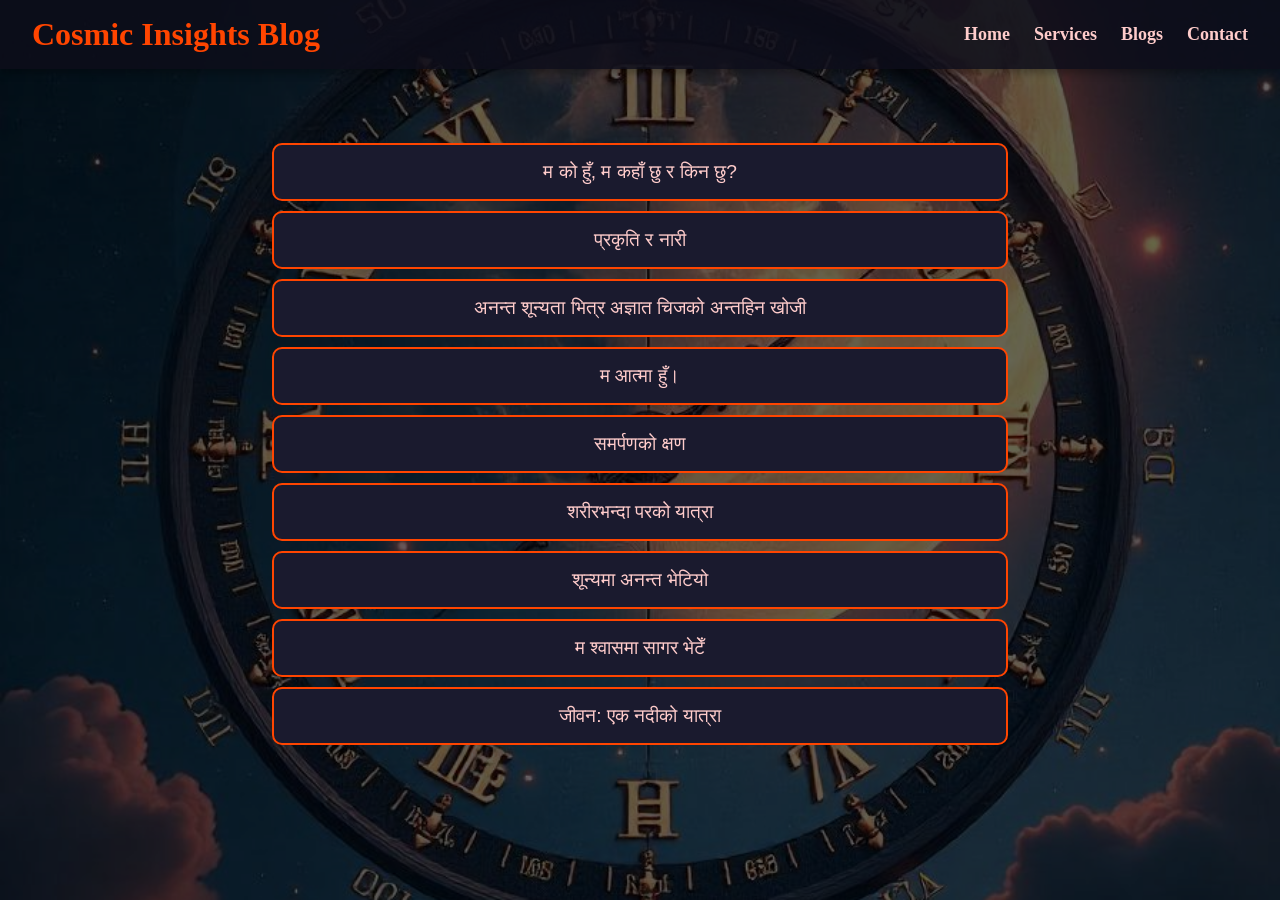
<file: blog.html>
<!DOCTYPE html>
<html lang="en">
<head>
  <meta charset="UTF-8" />
  <meta name="viewport" content="width=device-width, initial-scale=1.0"/>
  <title>Astrology Blog</title>
  <style>
    body {
      font-family: 'Georgia', serif;
      margin: 0;
      padding: 0;
      background: url('blog-background.jpeg') no-repeat center center fixed;
      background-size: cover;
      color: #f5f5f5;
    }

    body::before {
      content: '';
      position: fixed;
      top: 0;
      left: 0;
      width: 100vw;
      height: 100vh;
      background: rgba(0, 0, 0, 0.6);
      z-index: -1;
    }

    header {
      background-color: rgba(13, 13, 26, 0.85);
      display: flex;
      justify-content: space-between;
      align-items: center;
      padding: 1rem 2rem;
      position: sticky;
      top: 0;
      z-index: 10;
      box-shadow: 0 4px 8px rgba(0,0,0,0.3);
    }

    .logo h1 {
      color: #ff4500;
      font-size: 2rem;
      margin: 0;
    }

    nav {
      display: flex;
      gap: 1.5rem;
    }

    nav a {
      color: #ffcccb;
      text-decoration: none;
      font-weight: bold;
      font-size: 18px;
      transition: color 0.3s;
    }

    nav a:hover {
      color: #ffffff;
    }

    /* Hamburger menu button */
    .menu-toggle {
      display: none;
      flex-direction: column;
      cursor: pointer;
      width: 30px;
      height: 25px;
      justify-content: space-between;
    }

    .menu-toggle div {
      height: 4px;
      background: #ff4500;
      border-radius: 2px;
    }

    /* Responsive styles */
    @media (max-width: 768px) {
      nav {
        position: fixed;
        top: 60px; /* below header */
        right: 0;
        background-color: rgba(13, 13, 26, 0.95);
        flex-direction: column;
        width: 200px;
        padding: 1rem;
        transform: translateX(100%);
        transition: transform 0.3s ease-in-out;
        box-shadow: -2px 0 8px rgba(0,0,0,0.7);
        height: calc(100vh - 60px);
        overflow-y: auto;
      }

      nav.open {
        transform: translateX(0);
      }

      nav a {
        font-size: 20px;
        padding: 0.75rem 0;
        border-bottom: 1px solid #ff4500;
      }

      .menu-toggle {
        display: flex;
      }
    }

    main {
      padding: 2rem;
      max-width: 800px;
      margin: auto;
    }

    article {
      background-color: rgba(42, 42, 64, 0.9);
      padding: 1.5rem;
      border-radius: 10px;
      margin-bottom: 2rem;
      box-shadow: 0 4px 6px rgba(0,0,0,0.2);
    }

    article h2 {
      color: #ff4500;
      margin-top: 0;
      text-align: center;
    }

    article h3 {
      text-align: center;
      color: #ccc;
    }

    p {
      font-size: larger;
    }

    button.likeBtn {
      padding: 12px 30px;
      font-size: 18px;
      background: linear-gradient(145deg, #ff6347, #ff4500);
      color: white;
      border: none;
      border-radius: 30px;
      cursor: pointer;
      box-shadow: 0 8px 15px rgba(0, 0, 0, 0.3);
      transition: all 0.3s ease;
    }

    button.likeBtn:hover {
      transform: scale(1.05);
      box-shadow: 0 12px 20px rgba(0, 0, 0, 0.4);
    }
  </style>
</head>
<body>

<header>
  <div class="logo">
    <h1>Cosmic Insights Blog</h1>
  </div>

  <div class="menu-toggle" id="menu-toggle" aria-label="Toggle menu" role="button" tabindex="0">
    <div></div>
    <div></div>
    <div></div>
  </div>

  <nav id="nav">
    <a href="index.html">Home</a>
    <a href="services.html">Services</a>
    <a href="blog.html">Blogs</a>
    <a href="contact.html">Contact</a>
  </nav>
</header>
<style>
.blog-btn {
  display: block;
  width: 100%;
  margin: 10px 0;
  padding: 1rem;
  background-color: #1a1a2e;
  color: #ffcccb;
  font-size: 1.2rem;
  border: 2px solid #ff4500;
  border-radius: 10px;
  cursor: pointer;
  transition: background 0.3s ease;
}
.blog-btn:hover {
  background-color: #ff4500;
  color: white;
}

.modal {
  display: none;
  position: fixed;
  z-index: 50;
  left: 0; top: 0;
  width: 100%; height: 100%;
  background-color: rgba(0,0,0,0.8);
  overflow-y: auto;
}

.modal-content {
  background-color: rgba(42, 42, 64, 0.95);
  margin: 5% auto;
  padding: 20px;
  width: 90%;
  max-width: 800px;
  border-radius: 10px;
  color: #f5f5f5;
}
.close-btn {
  float: right;
  font-size: 28px;
  cursor: pointer;
  color: #ffcccb;
}
</style>

<main>
  <div id="blog-list" style="padding: 2rem; max-width: 800px; margin: auto;"></div>
</main>
<div id="blogModal" class="modal">
  <div class="modal-content">
    <span class="close-btn" onclick="closeModal()">&times;</span>
    <div id="modalContent"></div>
  </div>
</div>








<script>
  const likeCounts = {
    1: 1027,
    2: 1103,
    3: 1007,
    4: 1066,
    5:1009,
    6:1009,
    7:1154,
    8: 412
  };

  document.querySelectorAll('.likeBtn').forEach(button => {
    button.addEventListener('click', function () {
      const id = this.getAttribute('data-id');
      likeCounts[id]++;
      document.querySelector('.likeCount[data-id="' + id + '"]').textContent = likeCounts[id];
    });
  });

  // Menu toggle script
  const menuToggle = document.getElementById('menu-toggle');
  const nav = document.getElementById('nav');

  menuToggle.addEventListener('click', () => {
    nav.classList.toggle('open');
  });

  // Accessibility: toggle menu on Enter or Space key press
  menuToggle.addEventListener('keydown', (e) => {
    if (e.key === 'Enter' || e.key === ' ') {
      e.preventDefault();
      nav.classList.toggle('open');
    }
  });
</script>

</body>
</html>

<script>
const blogData = [

{ title: `म को हुँ, म कहाँ छु र किन छु?`, content: `<article>
<h3>Date: 2026-10-11</h3>
<h2>म को हुँ, म कहाँ छु र किन छु?</h2>
<p>
कहिलेकाहीँ जीवनको भीडबाट अलिकति पर हटेर, आफ्नै मनको गहिराइमा चुपचाप बस्दा एउटा प्रश्न उठ्छ<br/>
“म को हुँ?”<br/><br/>

यो प्रश्न जति सरल सुनिन्छ, उत्तर त्यति नै गहिरो रहेछ।<br/>
नाम, थर, परिचय, पद, प्रतिष्ठा, सम्बन्ध र संसारले दिएको चिनारीभन्दा पर गएपछि बाँकी रहने त्यो “म” आखिर को हो?<br/><br/>

म मेरो नाम हुँ कि नामभन्दा परको कुनै अस्तित्व?<br/>
म यो शरीर हुँ कि शरीरभित्र निरन्तर यात्रा गरिरहेको चेतना?<br/>
म मेरा विचार हुँ कि विचारहरूलाई नियालेर बस्ने साक्षी?<br/>
म मेरा सुख–दुःख हुँ कि ती सबै अनुभव गरेर पनि मौन रहने कुनै अदृश्य शक्ति?<br/><br/>

सायद जीवनको सबैभन्दा ठूलो रहस्य यही हो<br/>
हामी संसारलाई चिन्न जीवनभर दौडिरहन्छौँ, तर आफूलाई चिन्न भने कहिल्यै पर्याप्त समय दिँदैनौँ।<br/>
हामीले अरूलाई बुझ्न खोज्यौँ, अरूको मन पढ्न खोज्यौँ, अरूको अपेक्षा पूरा गर्न खोज्यौँ।<br/>
तर कहिलेकाहीँ आफैँलाई सोध्न बिर्सियौँ<br/>
“मेरो आफ्नै मनले वास्तवमा के चाहन्छ?”<br/><br/>

म को हुँ?<br/><br/>

म त्यो व्यक्ति होइन, जसलाई संसारले आफ्नो सुविधाअनुसार परिभाषित गरिदियो।<br/>
म कसैले दिएको प्रशंसा पनि होइन, कसैले गरेको आलोचना पनि होइन।<br/>
म कसैले बनाएको धारणा होइन, कसैले लगाएको नाम होइन।<br/>
म त ती सबै परिचयभन्दा गहिराइमा रहेको एउटा यात्रा हुँ<br/>
जन्मदेखि मृत्युसम्म फैलिएको एउटा अनवरत खोज।<br/><br/>

कहिले म आफूलाई शरीर ठान्छु,<br/>
कहिले मन,<br/>
कहिले भावना,<br/>
कहिले सम्बन्ध,<br/>
कहिले कर्म,<br/>
र कहिले कुनै अदृश्य शक्तिको एउटा सानो अंश।<br/><br/>

तर जब सबै आवाजहरू शान्त हुन्छन्, जब संसारसँगको संवाद बन्द हुन्छ, जब रातको एकान्तमा आफ्नै सासको आवाज मात्र सुनिन्छ<br/>
त्यतिबेला भित्रबाट एउटा सूक्ष्म अनुभूति आउँछ<br/>
“तिमी यी सबै होइनौ, तिमी यी सबैलाई देख्ने साक्षी हौ।”<br/>
सायद आत्म–ज्ञानको सुरुवात त्यहीँबाट हुन्छ।<br/><br/>

म कहाँ छु?<br/><br/>

अर्को प्रश्न उठ्छ<br/>
“म कहाँ छु?”<br/>
के म यही ठाउँमा छु, जहाँ मेरो शरीर अहिले उभिएको छ?<br/>
वा म विगतका सम्झनाहरूमा छु?<br/>
आउँदा दिनका सपनाहरूमा छु?<br/>
कसैको सम्झनामा छु?<br/>
कसैको प्रतीक्षामा छु?<br/>
कि आफ्नै मनको कुनै अँध्यारो कुनामा हराइरहेको छु?<br/><br/>

कति विचित्र छ जीवन।<br/>
शरीर एउटा ठाउँमा हुन्छ,<br/>
मन अर्को ठाउँमा।<br/>
आँखा वर्तमान हेर्छन्,<br/>
तर मन कहिले वर्षौँ पुरानो विगतमा पुगिसकेको हुन्छ।<br/>
कहिले आउनै बाँकी भविष्यको कल्पनामा हराइसकेको हुन्छ।<br/><br/>

त्यसैले त मानिस कहिलेकाहीँ संसारको बीचमा भएर पनि आफूभित्र एक्लो हुन्छ।<br/>
भीडमा हुन्छ, तर एकान्त महसुस गर्छ।<br/>
सबैसँग कुरा गर्छ, तर आफ्नै मनसँग कुरा गर्न सक्दैन।<br/>
सबैलाई आफ्नो मुस्कान देखाउँछ, तर आफ्नै आँखामा लुकेको पीडा देख्न डराउँछ।<br/><br/>

सायद “म कहाँ छु?” भन्ने प्रश्नको उत्तर स्थानमा होइन, चेतनाको अवस्थामै लुकेको छ।<br/><br/>

यदि मन शान्त छ भने<br/>
सानो कोठा पनि संसारभन्दा विशाल हुन्छ।<br/>
यदि मन अशान्त छ भने<br/>
सम्पूर्ण संसार पाए पनि आफूभित्र ठाउँ हुँदैन।<br/><br/>

त्यसैले म कहाँ छु भन्नेभन्दा ठूलो कुरा शायद यो हो<br/>
म आफ्नो चेतनामा कहाँ छु?<br/>
म भयमा छु कि विश्वासमा?<br/>
म मोहमा छु कि मुक्तिमा?<br/>
म अतीतको बोझमा छु कि वर्तमानको शान्तिमा?<br/>
म अरूले बनाएको जीवन बाँचिरहेको छु कि आफ्नै आत्माको आवाज सुन्दैछु?<br/><br/>

अनि म किन छु?<br/><br/>

यो प्रश्न अझ गहिरो छ।<br/>
“म किन छु?”<br/>
केवल जन्मिनका लागि जन्मिएँ?<br/>
खान, कमाउन, घर बनाउन, सम्बन्ध बनाउन, दुःख भोग्न, केही खुसीका क्षणहरू जम्मा गर्न अनि एकदिन सबै छोडेर जान?<br/>
यदि जीवन यति मात्र हो भने, यसको अर्थ के हो?<br/><br/>

सायद हामी जन्मनुको उद्देश्य केवल बाँच्नु होइन।<br/>
बाँच्दै आफूलाई चिन्नु हो।<br/>
हामी यहाँ केवल सुख पाउन आएका होइनौँ।<br/>
दुःखबाट पनि केही सिक्न आएका हौँ।<br/><br/>

हरेक भेटले केही सिकाउँछ।<br/>
हरेक बिछोडले केही बुझाउँछ।<br/>
हरेक चोटले आफूभित्रको कुनै कमजोर ठाउँ देखाउँछ।<br/>
हरेक असफलताले अहंकारको एउटा तह भत्काउँछ।<br/>
हरेक प्रतीक्षाले धैर्य सिकाउँछ।<br/>
हरेक एकान्तले आत्मासँग परिचय गराउँछ।<br/><br/>

कहिलेकाहीँ हामी सोच्दछौँ<br/>
“मेरो जीवनमा यति धेरै दुःख किन आयो?”<br/>
तर समय बित्दै जाँदा बुझिन्छ<br/>
दुःख सधैँ सजाय हुँदैन रहेछ।<br/>
कहिलेकाहीँ दुःख पनि एउटा गुरु रहेछ।<br/>
उसले हामीलाई मानिस चिनाउँछ।<br/>
सम्बन्ध चिनाउँछ।<br/>
संसार चिनाउँछ।<br/>
र अन्तत<br/>
आफैँलाई चिनाउँछ।<br/><br/>

सायद हामी यहाँ केही पाउन मात्र आएका होइनौँ।<br/>
केही छोड्न पनि आएका हौँ।<br/>
अहंकार छोड्न।<br/>
अत्यधिक अपेक्षा छोड्न।<br/>
अरूले के भन्लान् भन्ने डर छोड्न।<br/>
आफूलाई अरूसँग तुलना गर्ने बानी छोड्न।<br/>
विगतका घाउहरू समातेर बस्ने बानी छोड्न।<br/><br/>

किनकि जीवन अगाडि बढिरहन्छ।<br/>
नदीले कहिल्यै आफ्नो पुरानो पानी समातेर राख्दैन।<br/>
ऋतुहरूले कहिल्यै एउटै मौसमलाई सधैँका लागि रोक्दैनन्।<br/>
फूलले फुलिसकेपछि झर्नबाट आफूलाई बचाउन सक्दैन।<br/>
सूर्य अस्ताएपछि अर्को बिहानका लागि बाटो छोड्छ।<br/>
प्रकृतिले निरन्तर एउटा कुरा सिकाइरहेकी छ<br/>
परिवर्तन नै जीवन हो।<br/><br/>

कहिलेकाहीँ लाग्छ, म आफ्नो जीवन आफैँ चलाइरहेको छु।<br/>
तर गहिरिएर हेर्दा थाहा हुन्छ<br/>
कति कुरा मेरो नियन्त्रणभन्दा बाहिर छन्।<br/>
म कसरी जन्मिएँ मेरो निर्णय थिएन।<br/>
कुन परिवारमा जन्मिएँ मेरो निर्णय थिएन।<br/>
कसलाई भेट्छु सबै मेरो निर्णय हुँदैन।<br/>
कसले छोड्छ त्यो पनि सधैँ मेरो हातमा हुँदैन।<br/>
कुन घटना कहिले आउँछ त्यो पनि मेरो इच्छाले मात्र निर्धारण हुँदैन।<br/><br/>

तर एउटा कुरा भने मेरो हातमा हुन सक्छ<br/>
ती घटनाहरूले मलाई कस्तो मानिस बनाउने भन्ने कुरा।<br/>
सायद कर्मको अर्थ यही हो।<br/>
परिस्थिति सधैँ हाम्रो हातमा नहुन सक्छ,<br/>
तर परिस्थितिप्रतिको हाम्रो चेतना र प्रतिक्रिया भने हामीले रोज्न सक्छौँ।<br/><br/>

त्यसैले आज फेरि आफूलाई सोध्छु<br/>
म को हुँ?<br/>
सायद म एउटा अधुरो उत्तर हुँ,<br/>
जो जीवनभर आफ्नो पूर्ण अर्थ खोजिरहेछ।<br/><br/>

म कहाँ छु?<br/>
सायद म कुनै निश्चित ठाउँमा छैन।<br/>
म त हरेक अनुभवसँग बदलिँदै गरेको यात्रामा छु।<br/><br/>

म किन छु?<br/>
सायद म यहाँ आफूलाई चिन्न, प्रेम गर्न, सिक्न, कर्म गर्न, अरूको जीवनमा थोरै उज्यालो थप्न र अन्ततः आफूभित्रको त्यो मौन सत्यसम्म पुग्न आएको हुँ।<br/><br/>

सायद जीवनको उद्देश्य संसारलाई जित्नु होइन।<br/>
आफ्नै मनमाथि विजय पाउनु हो।<br/>
अरूले मलाई चिन्नुभन्दा पहिले मैले आफूलाई चिन्न सकूँ।<br/>
अरूले मलाई बुझून् भन्ने अपेक्षाभन्दा पहिले म आफूलाई बुझ्न सकूँ।<br/>
अरूले मलाई प्रेम गरून् भन्ने चाहनाभन्दा पहिले म आफ्नै अस्तित्वलाई प्रेम गर्न सकूँ।<br/><br/>

किनकि अन्ततः मानिससँग सबै कुरा हुँदा पनि यदि ऊ आफूबाट टाढा छ भने<br/>
ऊभित्र एउटा खालीपन रहिरहन्छ।<br/>
तर आफूलाई भेटिसकेपछि,<br/>
एकान्त पनि साथी हुन्छ।<br/>
मौन पनि संवाद हुन्छ।<br/>
दुःख पनि शिक्षा हुन्छ।<br/>
प्रतीक्षा पनि प्रार्थना हुन्छ।<br/>
र जीवन<br/>
जीवन केवल बित्ने समय होइन,<br/>
आत्मालाई चिन्ने एउटा पवित्र यात्रा बन्छ।<br/><br/>

सायद त्यसैले आज म संसारसँग होइन,<br/>
आफ्नै आत्मासँग एउटा प्रश्न गर्छु<br/>
“हे मेरो अन्तरात्मा,<br/>
म को हुँ?”<br/><br/>

भित्रबाट कुनै शब्द आउँदैन।<br/>
केवल मौनता आउँछ।<br/>
तर त्यो मौनतामा एउटा गहिरो अनुभूति हुन्छ<br/>
“तिमी खोजिरहेको उत्तर तिमीभन्दा बाहिर छैन।”<br/><br/>

तिमी जसलाई मन्दिरमा खोज्छौ,<br/>
जसलाई तीर्थमा खोज्छौ,<br/>
जसलाई मानिसको प्रेममा खोज्छौ,<br/>
जसलाई संसारको प्रशंसामा खोज्छौ<br/>
त्यो चेतनाको दीप तिम्रै अन्तरमा बलिरहेको छ।<br/>
तिमीले केवल बाहिरको धुलो पन्छाएर<br/>
आफ्नो भित्र हेर्न बाँकी छ।<br/><br/>

त्यस दिन सायद प्रश्न हराउँछ।<br/>
“म को हुँ?”<br/>
उत्तर शब्दमा होइन, अनुभूतिमा मिल्छ।<br/>
“म कहाँ छु?”<br/>
उत्तर बाहिर होइन, आफ्नै चेतनामा भेटिन्छ।<br/>
“म किन छु?”<br/>
उत्तर जीवनको हरेक सासले बिस्तारै सुनाउँछ<br/>
तिमी केवल जन्मिनका लागि जन्मिएका होइनौ,<br/>
तिमी आफूभित्र लुकेको उज्यालो चिन्नका लागि जन्मिएका हौ।<br/><br/>

र जब त्यो उज्यालो भेटिन्छ,<br/>
त्यसपछि जीवनसँग धेरै प्रश्न बाँकी रहँदैनन्।<br/>
किनकि अन्तत<br/>
आफूलाई भेट्नु नै जीवनको सबैभन्दा ठूलो तीर्थयात्रा रहेछ।<br/>
र त्यो यात्राको अन्तिम गन्तव्य कुनै टाढाको ठाउँ होइन<br/>
आफ्नै अन्तरआत्मा रहेछ।<br/><br/>

<em>— Dr. Sunita Dhakal</em><br/><br/>
</p>
<div style="text-align:center; margin: 30px;">
<button class="likeBtn" data-id="9" onmouseout="this.style.transform='scale(1)'; this.style.boxShadow='0 8px 15px rgba(0, 0, 0, 0.3)'" onmouseover="this.style.transform='scale(1.05)'; this.style.boxShadow='0 12px 20px rgba(0, 0, 0, 0.4)'">
        👍 Like
      </button>
<p style="font-size: 20px; color: #ffcccb; margin-top: 10px;">❤️ Likes: <span class="likeCount" data-id="9">1080</span></p>
</div>
</article>` },
  
{ title: `प्रकृति र नारी`, content: `<article>
<h3>Date: 2083 Bhadra 6 (2026-08-22)</h3>
<h2>प्रकृति र नारी</h2>
<p>
भाद्र ३ गते बाराको जितपुर सिमरा उपमहानगरपालिका–१ मा ३ वर्षीय बालिका गरिमा चौधरीको बलात्कारपछि विभत्स हत्या गरियो। एउटा अबोध बालिकामाथि भएको यस्तो अमानवीय र हृदयविदारक घटनाले सिंगो समाजको अन्तरात्मालाई झक्झक्याएको छ। मानवता नै लज्जित हुने यस्ता घटनाले हाम्रो सामाजिक, नैतिक र राज्य व्यवस्थामाथि गम्भीर प्रश्नचिह्न खडा गरेको छ।<br/><br/>

यसै घटनाको पीडा र संवेदनाबीच २०८३ साल भदौ ६ गते शनिबार साँझ आरती गर्ने समयमा पलाञ्चोक भगवतीको मूर्तिमा पसिना आएको घटना पनि सार्वजनिक भयो। आस्थाको दृष्टिले हेर्दा कतिपयले यसलाई देवीको दुःख, करुणा वा कुनै गम्भीर घटनाप्रतिको संकेतका रूपमा लिएका छन्। गरिमा चौधरीजस्ती अबोध बालिकाको विभत्स हत्यापछि भगवतीको मूर्तिमा पसिना आउनुलाई कतिपय भक्तजनले देवीको आँसु वा करुणाको अभिव्यक्तिका रूपमा अनुभूति गर्नु स्वाभाविक पनि हुन सक्छ।<br/><br/>

यदि त्यो पसिना देवीका आँसुको प्रतीक हो भने, प्रश्न उठ्छ। एउटी अबोध बालिकामाथि भएको अत्याचार देखेर काली माताको हृदय पनि रोएको त होइन?<br/><br/>

प्रकृति आफैँ देवी हुन्। सृष्टिकी जननी हुन्। उनी करुणामयी माताका रूपमा जीवन दिन्छिन् भने अधर्म, अत्याचार र अन्यायको सीमा नाघ्दा कालीको उग्र स्वरूप धारण गरेर विनाश पनि गर्न सक्छिन् भन्ने हाम्रो सनातन धार्मिक चेतनाले बताउँदै आएको छ।<br/><br/>

कालीको आँसु कहिले करुणा हो, कहिले चेतावनी। कालीको उग्र रूप कहिले अन्यायविरुद्धको प्रतिरोध हो, कहिले अधर्मको विनाशको प्रतीक। जब–जब प्रकृति र सृष्टिको धार्मिक, सामाजिक तथा नैतिक सामञ्जस्य बिग्रँदै जान्छ, तब–तब प्रकृतिले विभिन्न स्वरूपमा आफ्नो प्रतिक्रिया जनाउँछ भन्ने हाम्रो धार्मिक विश्वास रहँदै आएको छ।<br/><br/>

राज्यमा अपराधीकरण बढ्दै जाने, अपराधीहरूको बोलवाला हुने, अपराधीले संरक्षण पाउने र निर्दोषले न्यायका लागि भौँतारिनुपर्ने अवस्था सिर्जना हुँदा यस्ता अमानवीय घटनाहरू दोहोरिरहन सक्छन्। एउटा समाजको सभ्यता त्यसले आफ्ना कमजोर र अबोध नागरिकलाई कति सुरक्षित राख्न सक्छ भन्ने कुराले पनि मापन हुन्छ।<br/><br/>

यस्ता घटनाहरूको परिदृश्यलाई हेर्दा महान साहित्यकार तथा मनोविज्ञानविद् सिग्मन्ड फ्रायडको 'इडीपस कम्प्लेक्स'को मनोवैज्ञानिक अवधारणा पनि सम्झना आउँछ। मानव मनका गहिराइमा रहेका इच्छा, द्वन्द्व, दमन र विकृतिहरूले व्यवहारमा पार्ने प्रभावबारे फ्रायडले गरेको विश्लेषणले मानिसको मनोविज्ञान कति जटिल हुन्छ भन्ने देखाउँछ। तर आज हाम्रो समाजले पनि आफ्नो सामूहिक मनोविज्ञानतर्फ गम्भीर भएर हेर्नुपर्ने अवस्था आएको छ। हामी कस्तो समाज निर्माण गर्दैछौँ? हाम्रा बालबालिका कति सुरक्षित छन्? मानवताको मूल्य कहाँ पुग्दैछ?<br/><br/>

यही प्रश्नसँगै प्रकृतितर्फ फर्केर हेर्दा अझ गम्भीर अनुभूति हुन्छ। नेपाल एउटा साधारण भूगोल मात्र होइन। यो विश्वको तपोभूमि, ऋषिमुनिहरूको आश्रमभूमि र सनातन सभ्यताको पवित्र भूमि हो। यहाँ खोला–नदीलाई माता मानिन्छ, जंगललाई देवताको बासस्थानका रूपमा सम्मान गरिन्छ, पहाडलाई पूजा गरिन्छ र पृथ्वीलाई धर्तीमाता भनिन्छ। प्रकृतिसँगको सहअस्तित्व हाम्रो सनातन संस्कृतिको मूल चेतनामध्ये एक हो।<br/><br/>

तर आज आधुनिक समाजको देखावटीपन र पश्चिमी जीवनशैलीको अन्धानुकरणका नाममा कतै हामी आफ्नै मूल संस्कार र प्रकृतिसँगको सम्बन्ध त बिर्सिरहेका छैनौँ?<br/><br/>

राज्य संयन्त्रमा बस्ने जिम्मेवार व्यक्तिहरूबाटै सनातन धर्म, परम्परा र संस्कृतिप्रति असंवेदनशील अभिव्यक्ति आउनु, धार्मिक भावनालाई चोट पुग्ने कार्यहरू हुनु तथा प्रकृतिप्रतिको परम्परागत सम्मान कमजोर हुँदै जानुले पनि गम्भीर प्रश्न जन्माउँछ—कतै प्रकृति पनि हामीसँग रिसाएकी त छैनन्?<br/><br/>

यही क्रमलाई सम्झँदा नेपालको रसुवा जिल्लामा आएको ठूलो बाढी तथा रसुवा, नुवाकोट, धादिङलगायतका जिल्लामा भएको ठूलो धनजनको क्षतिलाई पनि गम्भीरतापूर्वक स्मरण गर्नुपर्ने हुन्छ।<br/><br/>

वातावरणविद्हरूले यस्ता प्राकृतिक विपद्हरूका पछाडि ग्लोबल वार्मिङ, जलवायु परिवर्तन, अत्यधिक वर्षा, वातावरणीय असन्तुलन, वन विनाश तथा अव्यवस्थित भू–उपयोगजस्ता वैज्ञानिक कारणहरू रहेको बताउँछन्। विज्ञानले प्रस्तुत गरेका यी कारणहरूलाई हामीले गम्भीरतापूर्वक लिनैपर्छ।<br/><br/>

तर विज्ञानलाई स्वीकार गर्दै गर्दा हाम्रो सनातन धार्मिक चेतना र प्रकृतिप्रतिको सम्मानलाई पनि बिर्सनु हुँदैन।<br/><br/>

हाम्रो संस्कृतिमा प्रकृतिको पूजा गर्नुको अर्थ केवल मन्दिरमा गएर पूजा गर्नु होइन। नदीलाई सफा राख्नु, जंगल संरक्षण गर्नु, पहाडको अनावश्यक दोहन नगर्नु, जीवजन्तुप्रति करुणा राख्नु र पृथ्वीको संरक्षण गर्नु पनि प्रकृतिपूजा नै हो।<br/><br/>

त्यसैले आज प्रश्न केवल पलाञ्चोक भगवतीको मूर्तिमा पसिना किन आयो? भन्ने मात्र होइन। प्रश्न यो पनि हो। एउटी तीन वर्षीया अबोध बालिकाको बलात्कारपछि हत्या हुँदा हाम्रो समाजको अन्तरात्मामा किन पसिना आएन? किन हाम्रो विवेक काँपेन? किन अपराधीको मनमा भय पैदा भएन? किन राज्य संयन्त्र अझै पनि यस्ता घटनालाई रोक्न पर्याप्त कठोर र संवेदनशील बन्न सकेन?<br/><br/>

यदि पलाञ्चोक भगवतीको पसिनालाई हामी देवीको आँसु मान्छौँ भने, ती आँसुको सन्देश बुझ्नु पनि हाम्रो दायित्व हो। काली माता केवल विनाशकी देवी होइनन्। उनी अधर्ममाथि धर्मको विजय, अत्याचारमाथि न्याय र अन्धकारमाथि चेतनाको प्रतीक पनि हुन्। जब अबोध बालिकामाथि अत्याचार हुन्छ, जब महिलाको अस्मिता लुटिन्छ, जब निर्दोषको हत्या हुन्छ र अपराधीहरूको मनोबल बढ्छ त त्योबेला कालीको उग्र रूप हामीले केवल मूर्तिमा होइन, आफ्नो सामाजिक चेतनामा पनि खोज्नुपर्छ।<br/><br/>

प्रकृति र सृष्टि दुवै देवीशक्तिका स्वरूप हुन्। तर प्रकृति र मानिसबीचको धार्मिक सामञ्जस्य, सामाजिक समानता, नैतिक अनुशासन र मानवीय संवेदना कमजोर हुँदै गयो भने त्यसको परिणाम समाज र प्रकृति दुवैले भोग्नुपर्ने हुन सक्छ।<br/><br/>

त्यसैले सनातनदेखि चलिआएका धार्मिक परम्परा, संस्कार र प्रकृतिप्रतिको सम्मानलाई संरक्षण तथा प्रवर्द्धन गर्नु आवश्यक छ। यसको अर्थ विज्ञानलाई अस्वीकार गर्नु होइन; बरु विज्ञान र सनातन ज्ञानबीचको सार्थक संवाद खोज्नु हो। हामीले देवीलाई पूजा मात्र गर्ने होइन, देवीले सिकाएको करुणा, न्याय, सत्य र प्रकृतिप्रतिको सम्मानलाई जीवनमा उतार्नुपर्छ।<br/><br/>

बालबालिका सुरक्षित हुने समाज, महिला सम्मानित हुने समाज, अपराधीले कानुनी दण्ड पाउने राज्य, प्रकृति संरक्षित हुने संस्कृति, नदी, जंगल, पहाडलाई जीवित सम्पदा मान्ने चेतना र सनातन धर्मको मूल मर्म — सत्य, करुणा, अहिंसा, न्याय र प्रकृतिसँगको सहअस्तित्वलाई आत्मसात् गर्ने समाज नै आजको आवश्यकता हो।<br/><br/>

देवी रिसाएकी हुन् कि होइनन् — त्यो आस्थाको विषय हो। प्राकृतिक विपद्का वैज्ञानिक कारण के हुन् — त्यो विज्ञानले खोज्छ। तर मानवता रोइरहेको बेला हाम्रो अन्तरात्मा किन मौन छ — यो प्रश्नचाहिँ हामी आफैँले खोज्नुपर्छ।<br/><br/>

जब–जब निर्दोषको आँसु झर्छ, जब–जब प्रकृतिको छाती चिरिन्छ, जब–जब अधर्मले सीमा नाघ्छ, त्यो बेला कालीको चेतना जाग्नैपर्छ। कालीका आँसु केवल मूर्तिमा होइन, हाम्रो विवेकमा पनि झर्नुपर्छ। कालीको उग्र रूप केवल कल्पनामा होइन, अन्यायविरुद्धको हाम्रो साहसमा देखिनुपर्छ। र प्रकृति देवी हुन् भने, उनको संरक्षण नै हाम्रो सच्चा धर्म हुनुपर्छ।<br/><br/>

ॐ काली मातायै नमः।<br/>
अधर्मको अन्त्य होस्।<br/>
निर्दोषको रक्षा होस्।<br/>
प्रकृतिको संरक्षण होस्।<br/>
मानवताको विजय होस्।<br/><br/>

<em>— Dr. Sunita Dhakal</em><br/><br/>
</p>
<div style="text-align:center; margin: 30px;">
<button class="likeBtn" data-id="8" onmouseout="this.style.transform='scale(1)'; this.style.boxShadow='0 8px 15px rgba(0, 0, 0, 0.3)'" onmouseover="this.style.transform='scale(1.05)'; this.style.boxShadow='0 12px 20px rgba(0, 0, 0, 0.4)'">
        👍 Like
      </button>
<p style="font-size: 20px; color: #ffcccb; margin-top: 10px;">❤️ Likes: <span class="likeCount" data-id="8">412</span></p>
</div>
</article>` },
{ title: `अनन्त शून्यता भित्र अज्ञात चिजको अन्तहिन खोजी`, content: `<article>
<h3>Date: 2025-7-22</h3>
<h2>अनन्त शून्यता भित्र अज्ञात चिजको अन्तहिन खोजी</h2>
<p> 
      ध्यानको लयमा एक मौन यात्रा ।<br/><br/>

श्वास लिउँ...<br/>
गहिरो...<br/>
निश्वास छोडौँ...<br/>
धीरे...<br/>
मौनता छ, वरिपरि...<br/>
र भित्र... अझ गहिरो मौनता।<br/><br/>

त्यही मौनताको गर्भबाट सुरु हुन्छ कथा <br/>
एक आत्माको यात्रा... अज्ञातको खोजमा... अनन्त शून्यताभित्र...<br/><br/>


आँखा बन्द गर।<br/>
के देख्छौ?<br/><br/>

अन्धकार?<br/>
वा केवल खालीपन?<br/><br/>

त्यस खालीपनमा, सुन…<br/>
सुन त्यो कम्पन…<br/>
त्यो तिम्रो नै श्वासको धुन हो…<br/>
श्वास आउँछ…<br/>
जान्छ…<br/>
अनि फेरि आउँछ…<br/>
बिना आग्रह, बिना चाहना…<br/><br/>

जसरी निर्वाण नामक युवक एकदिन हिँडे  शून्यताको बाटोमा, त्यो नै यात्रा हो तिम्रो पनि।<br/><br/>



संसारको हल्ला उसले छोड्यो।<br/>
नाम, पहिचान, सपना  सबै ओछ्यानमा राख्यो।<br/>
त्यसपछि ऊ बस्यो  आँखा बन्द गरेर  स्वास र निश्वासको मध्यविन्दुमा।<br/><br/>

पहिलो दिन,<br/>
आवाजहरू आए <br/>
"तँ कहाँ जाँदैछस्?"<br/>
"यो त केवल मौन हो!"<br/>
"अन्धकारमा के छ र?"<br/><br/>

तर उसले सुनेन,<br/>
सुनिरहेको थियो त्यो भित्रको मौनतालाई <br/>
जहाँ न त शब्द थिए, न त विचार  केवल आभास थियो।<br/><br/>



दोस्रो चरण: आत्म-भयको पर्दा च्यातिदै...<br/><br/>

जसरी तिमी ध्यानमा बस्छौ,<br/>
अचानक डर आउँछ <br/>
“के म हराउँदैछु?”<br/>
“यो म हुँ कि म छैन?”<br/><br/>

यही डर आयो निर्वाणलाई पनि।<br/>
ऊ हाँस्यो <br/>
किनकि उसले बुझ्यो,<br/>
डर पनि केवल विचार हो,<br/>
शून्यताको द्वार अगाडि आएको छायाँ मात्र।<br/><br/>

त्यो क्षणमा उसले देख्यो <br/>
भित्र कुनै "स्व" छैन,<br/>
केवल शुद्ध उपस्थिति छ <br/>
नामविहीन, रूपविहीन, असीम।<br/><br/>



तेस्रो चरण: समर्पणको विश्राम<br/><br/>

अब केही बाँकी थिएन।<br/>
ऊ न “साधक” थियो, न “खोजकर्ता”।<br/>
ऊ न पुरुष थियो, न आत्मा।<br/>
ऊ नत्र त "म" नै थिएन।<br/><br/>

जसरी ध्यानको गहिराइमा पुग्दा<br/>
श्वास हराउँछ,<br/>
सोंच हराउँछ,<br/>
शरीरको अनुभूति हराउँछ <br/>
त्यसरी नै ऊ हरायो <br/>
तर हराएको त्यो क्षणमा…<br/>
ऊ सम्पूर्ण बन्यो।<br/><br/>

</p>
<div style="text-align:center; margin: 30px;">
<button class="likeBtn" data-id="4" onmouseout="this.style.transform='scale(1)'; this.style.boxShadow='0 8px 15px rgba(0, 0, 0, 0.3)'" onmouseover="this.style.transform='scale(1.05)'; this.style.boxShadow='0 12px 20px rgba(0, 0, 0, 0.4)'">
        👍 Like
      </button>
<p style="font-size: 20px; color: #ffcccb; margin-top: 10px;">❤️ Likes: <span class="likeCount" data-id="7">1154</span></p>
</div>
</article>` },
{ title: `म आत्मा हुँ।`, content: `<article>
<h3>Date: 2025-6-18</h3>
<h2>म आत्मा हुँ।</h2>
<p> 
      न त म पुरुष, न नारी। न धनी, न गरिब।<br/>
म त केवल चेतना हुँ अदृश्य, तर अनुभूति हुने।<br/><br/>

मैले धेरै जन्महरू बाँचें।<br/>
कहिले खुशी थिएँ, कहिले पीडामा।<br/>
तर प्रत्येक जन्ममा एउटै प्रश्न साथमा बोकेँ<br/>
“म को हुँ?”<br/><br/>

संसारले मलाई नाम दियो, पहिचान दियो, धर्म दियो।<br/>
तर जब म एक्लो अन्धकारमा रुन्थें,<br/>
कोही मेरो आँसु देख्दैनथ्यो <br/>
किनकि त्यो आँसु आत्माको थियो, आँखाको होइन।<br/><br/>

म खोजिरहेँ, प्रेम खोजेँ, आश्रय खोजेँ।<br/>
कहिले आत्मियता, कहिले सम्बन्धमा।<br/>
तर जतिसुकै माया पाएँ, मनको भोक कहिल्यै मेटिएन।<br/>
किनकि त्यो भोक थियो परमात्माको।<br/><br/>

दुःख आयो। धेरै आयो।<br/>
कसैले गाली गर्‍यो, कसैले धोका दियो।<br/>
केही प्रियहरू गएका, केही सपनाहरू चुँडिएका।<br/>
म रोएँ शरीर होइन, चेतनाले।<br/>
तर त्यो आँसु… त्यो नै थियो मेरो शुद्धीकरण।<br/><br/>

एक रात, मौनमा, जब सारा संसार निदाएको थियो,<br/>
म आफैंमा फर्किएँ।<br/>
मन बन्द भयो, भावना मौन भयो<br/>
र त्यो मौनताको गहिराइमा म पुगेँ <br/>
जहाँ म थिएँ, र केवल परमात्मा थिए।<br/><br/>

त्यो मिलन शब्दमा अटाउँदैन।<br/>
त्यो स्पर्श थिएन, त्यो प्रकाश थिएन <br/>
त्यो म नै थिएँ, र म भित्र परमात्मा।<br/><br/>

त्यसपछिका दुःख मलाई तोड्न सकेनन्।<br/>
सुख मलाई उड्न दिएनन्।<br/>
किनकि मैले बुझिसकेकि थिएँ <br/>
साँचो शान्ति त भित्र हो, जहाँ म छु र उहाँ हुनुहुन्छ।<br/><br/>

म अब जीवनसँग लड्दिन,<br/>
म मृत्युसँग डराउँदिन।<br/>
म केवल बग्दछु साक्षी भएर, प्रेम भएर।<br/><br/>

किनभने अब म बुझिसकेकि  छु<br/>
"म आत्मा हुँ।<br/>
र मेरो घर   परमात्माको काख हो।<br/><br/>
</p>
<div style="text-align:center; margin: 30px;">
<button class="likeBtn" data-id="4" onmouseout="this.style.transform='scale(1)'; this.style.boxShadow='0 8px 15px rgba(0, 0, 0, 0.3)'" onmouseover="this.style.transform='scale(1.05)'; this.style.boxShadow='0 12px 20px rgba(0, 0, 0, 0.4)'">
        👍 Like
      </button>
<p style="font-size: 20px; color: #ffcccb; margin-top: 10px;">❤️ Likes <span class="likeCount" data-id="6">1123</span></p>
</div>
</article>` },
{ title: `समर्पणको क्षण`, content: `<article>
<h3> Date:2025-6-16</h3>
<h2>समर्पणको क्षण</h2>
<p>
      

ध्यानको  साँझ<br/><br/>

जीवनले थकित बनाइसकेको थियो<br/>
शरीरले बोकेको नबोझिने समय,<br/>
मनमा गाँसिएका सयौँ प्रश्नहरू।<br/>
म मौन बसें तर त्यो मौनता पीडायुक्त थियो।<br/>
कान त शान्त थियो, तर मनभित्रको आवाजहरु सुनि सकिने थियो।<br/><br/>

त्यही मौनतामा,<br/>
मैले एक थकित सास लिएँ<br/>
सास… जुन केवल श्वास होइन,<br/>
एक हार स्वीकार्ने संकेत थियो।<br/><br/>

म परमात्मासँग रिसाएकी थिएँ<br/>
"किन यस्तो?"<br/>
"कति धेरै परीक्षा?"<br/>
"कहिले थाक्नुहुन्छ तपाईं म रुँदाको आवाज सुन्दै?"<br/><br/>

तर त्यस दिन,<br/>
म रुन्नँ, गुनासो गर्दिनँ, माग्दिनँ।<br/>
म केवल…<br/>
समर्पण गर्छु।<br/><br/>

शब्द बिना, आक्रोश बिना,<br/>
एउटा निसब्द समर्पण<br/>
जसमा आँखा बन्द हुँदैन<br/>
तर "म" नामको झूट बन्द हुन्छ<br/><br/>

म आफूलाई उहाँका चरणमा राख्छु<br/>
न राम्रो, न नराम्रो बनाइदिएर।<br/>
म केवल छु<br/>
जस्तो छु, जस्तो भइसकेकी छु, जस्तो बन्न नसकेको छु।<br/><br/>

त्यो क्षण…<br/>
जसले हृदयको सबै बाँचिरहेका घाउ चुम्यो।<br/>
त्यो क्षण…<br/>
जहाँ पीडा पनि पूजा बन्यो।<br/>
अश्रुहरू पनि जल चढाएजस्तै शुद्ध थिए।<br/><br/>

मैले देखेँ उहाँ रोइरहनुभएको थियो।<br/>
हो, परमात्मा पनि रुनुहुन्छ…<br/>
जब सन्तान घुमफिर गरेर थाकेर फर्कन्छ,<br/>
अनि आँट गर्दछ<br/>
"अब मलाई तपाईंमै हरिन दिनुहोस्।"<br/><br/>

उहाँले केही बोल्नु भएन<br/>
तर उहाँको मौनताले मेरो अन्तरात्मालाई यस्तो अँगालो हाल्यो,<br/>
जसले जन्म मृत्युका सयौँ चक्र बिर्साइदियो।<br/><br/>

त्यो क्षण,<br/>
म बाँचिरहेकी थिइनँ<br/>
म विलीन भएकी थिएँ।<br/>
म बाँकी थिइनँ उहाँ मात्रै बाँकी हुनुहुन्थ्यो।<br/><br/>

म जीवनमा जुन प्रेम खोजिरहेकी थिएँ,<br/>
जो सम्बन्धमा भेटिन, जो शब्दमा बुझिन,<br/>
त्यो प्रेम यही समर्पणमा भेटियो<br/>
अवर्णनीय, अशब्दीय, अमूर्त।<br/><br/>

त्यस दिन पछि जीवन फेरियो।<br/><br/>

अब म डराउँदिन।<br/>
किनभने मैले बुझें "गुमाउनु" भन्ने शब्दको अन्त्यमा<br/>
"उहाँलाई पाउनु" हुन्छ।<br/><br/>

अब म केही प्राप्त गर्न ध्यान बस्दिनँ,<br/>
केवल सम्झन ध्यान बस्छु<br/>
कि म उहाँकी छु, र उहाँ मभित्र हुनुहुन्छ।<br/><br/>

समर्पण भनेको हार होइन,<br/>
समर्पण भनेको अन्तिम भेट हो।<br/><br/>

"रुँदा पनि,<br/>
उहाँ मप्रति मुस्कुराउनुहुन्छ।<br/>
 चिफ्लिदा पनि,<br/>
उहाँ आफ्नो हृदयमा उठाउनुहुन्छ।<br/>
किनकि समर्पणमा म कहाँ बाँकी रहन्छु र?<br/>
त्यहाँ त अब केवल प्रेम बाँकी रहन्छ।<br/>
</p>
<div style="text-align:center; margin: 30px;">
<button class="likeBtn" data-id="4" onmouseout="this.style.transform='scale(1)'; this.style.boxShadow='0 8px 15px rgba(0, 0, 0, 0.3)'" onmouseover="this.style.transform='scale(1.05)'; this.style.boxShadow='0 12px 20px rgba(0, 0, 0, 0.4)'">
        👍 Like
      </button>
<p style="font-size: 20px; color: #ffcccb; margin-top: 10px;">❤️ Likes <span class="likeCount" data-id="5">1232</span></p>
</div>
</article>` },
{ title: `शरीरभन्दा परको यात्रा`, content: `<article>
<h3> Date:2025-6-9</h3>
<h2>
 शरीरभन्दा परको यात्रा"
      </h2>
<p>

संसारजस्तै थाकेको थिएँ शरीर थकित, मन मौन।<br/>
तर भित्र कुनै एक आवाज गुञ्जिएको थियो |<br/>
आज तिमी केही छोड्न तयार छौं?<br/><br/>

म आँखा बन्द गर्छु, सास चुपचाप चलिरहेछ।<br/>
एकछिन… दुईछिन…<br/>
र फेरि, सास हरायो कि जस्तो लाग्यो।<br/>
शरीर थियो तर त्यहाँ थिइनँ।<br/>
शरीर थियो, म भने<br/>
त्यो शरीरलाई हेर्ने 'कोही अर्कै' जस्तो अनुभव भयो।<br/><br/>

शरीरको सीमाना भंग हुन थाले <br/>
म आफ्नै हात, खुट्टा, अनुहार… कुनै अनुभूति छैन।<br/>
तर चेतना जागिरहेको छ <br/>
निन्द्रामा होइन,<br/>
यो त “जाग्रत मौनता” हो।<br/><br/>

अचानक, म कुनै प्रकाशमय क्षेत्रतिर तानिँदै थिएँ।<br/>
जस्तो कि हावाले मलाई बगाउँदैछ तर त्यो हावा थिएन,<br/>
त्यो त कुनै अदृश्य ऊर्जा थियो<br/>
नरम, करुणामय, निष्कलंक।<br/><br/>

अँध्यारो हुँदै गएको थियो, तर त्यो अँध्यारोमा डर  थिएन।<br/>
बरु त्यो अँध्यारो त प्रेमजस्तै थियो <br/>
न भयानक, न सुनसान <br/>
तर सुरक्षित,  आफ्नो अस्तित्व नै समर्पण गरूँजस्तो।<br/><br/>

त्यही अँध्यारोमा, मैले आत्मा देखेँ आफ्नो आत्मा।<br/>
पहिलोपटक जीवनमा,<br/>
म आफैँलाई देखेँ शरीर बिना, इतिहास बिना, पहिचान बिना।<br/><br/>

न म छोरी थिएँ, न पत्नी, न आमा, न नाम।<br/>
म केवल प्रकाशको एउटा बूँद थिएँ अद्वितीय, शान्त, शाश्वत।<br/><br/>

त्यस क्षण म भुलें <br/>
कहिल्यै म कहाँ बस्छु, कोसँग छु, के गर्छु।<br/>
किनकि म त्यहाँ थिएँ <br/>
जहाँ "म" हराउँछु "ऊ" मात्रै बाँच्छ।<br/><br/>

परमात्मा र मबीच कुनै दूरी थिएन,<br/>
कुनै संवाद थिएन, तर अनुभूति थियो <br/>
 कि म नै उहाँ हुँ, र उहाँ नै म।<br/><br/>

त्यस यात्रामा न समय थियो, न दिशा।<br/>
त्यहा सत्य थियो।<br/>
र त्यो सत्यले मलाई फेरि साक्षात्कार गरायो <br/>
कि म शरीर होइन,<br/>
म त चेतनाको तरङ्ग हुँ।<br/><br/>

त्यसपछि, जब म शरीरमा फर्किएँ,<br/>
मन थोरै रोयो किनकि यस्तो शान्ति संसारमा पाइँदैन।<br/>
शान्ती छोडेर म पुन फर्कें किनभने अब मलाई थाहा छ:<br/>
संसार म बदल्न सक्दिन,<br/>
तर आफू चेतनामा बस्न सक्छु।<br/><br/>

अब जीवन पहिलाजस्तो छैन।<br/>
अब शरीर सँगै बाँच्छु, तर आफूलाई शरीर सम्झिन्न।<br/>
दुःख आउँछ, तर आत्मामा छोइन्न।<br/>
सुख आउँछ, तर मोह बनिदैन।<br/><br/>

किनकि म अब यात्रामा  छु अनन्त यात्रा येस्तो यात्रा जुन  यात्रामा, जहाँ म थिएँ, तर शरीर थिएन। <br/><br/>

"ध्यानको गहिराइमा,... मलाई लाग्छ <br/>
शरीर एक कपडा हो। तर <br/>
आत्मा भने<br/>
अनन्त आकाश, जसले कपडा फेर्दा पनि<br/>
आफ्नो अस्तित्व गुमाउँदैन। म पुर्ण प्रेममा छु अनन्त , अब्यक्त र अदृश्य जहाँ मात्र प्रेम हुन्छ आशा हुँदैन सङ्कल्प , समर्पण अनि बोध ... स्वास र अनि आत्माको अनन्त र  निश्चल प्रेम<br/><br/>
</p>
<div style="text-align:center; margin: 30px;">
<button class="likeBtn" data-id="4" onmouseout="this.style.transform='scale(1)'; this.style.boxShadow='0 8px 15px rgba(0, 0, 0, 0.3)'" onmouseover="this.style.transform='scale(1.05)'; this.style.boxShadow='0 12px 20px rgba(0, 0, 0, 0.4)'">
        👍 Like
      </button>
<p style="font-size: 20px; color: #ffcccb; margin-top: 10px;">❤️ Likes <span class="likeCount" data-id="4">1200</span></p>
</div>
</article>` },
{ title: `शून्यमा अनन्त भेटियो`, content: `<article>
<h3> Date :2025-6-2</h3>
<h2>  शून्यमा अनन्त भेटियो </h2>
<p> 
रातको त्यो एकान्तमा,<br/>
न त कुनै आवाज थियो, न कुनै आकांक्षा।<br/>
केवल म थिएँ अथवा म थिइनँ पनि।<br/>
मलाई लाग्यो,<br/>
अब के बाँकी छ माग्ने,<br/>
जब सबै थाके, र मन पनि मौन बस्न थाल्यो?<br/><br/>

त्यही मौनताको छायाँमा,<br/>
ध्यानले मलाई बिस्तारै समेट्न थाल्यो।<br/>
सास–साससँगै म बग्दै गएँ <br/>
आँखा बन्द थिए, तर भित्र<br/>
अनन्त आकाश खुल्दै गइरहेको थियो।<br/><br/>

त्यो आकाश निलो थिएन,<br/>
त्यो खाली थियो शून्य।<br/>
तर त्यही शून्य भित्र थियो <br/>
सबै कुरा जुन मैले जिन्दगीभर खोजेँ।<br/><br/>

संसारमै सबैभन्दा सुन्दर कुरा,<br/>
कहिल्यै देखिदैन, बोलिंदैन <br/>
त्यो केवल भेटिन्छ,<br/>
जब हामी  तयार हुन्छौ  आफूलाई हराउन।<br/><br/>

त्यो शून्यमा,<br/>
म कहिल्यै नदेखेको प्रेमको उज्यालो देख्दै थिए<br/>
हजारौं जन्मदेखिको मौन प्रेममा।<br/><br/>

कुनै आवाज थिएन <br/>
तर म सुनिरहेकी थिएँ<br/>
"तिमी धेरै टाढा गयौ है,<br/>
तर म त कहिल्यै टाढा थिइनँ।"<br/><br/>

त्यो क्षण,<br/>
हृदय फुलजस्तै खुलेको अनुभव भयो।<br/>
कुनै युग–युगसम्म रोकेको पीडा,<br/>
आँसु बनेअर  बग्यो तर त्यो आँसु थिएन,<br/>
त्यो त भेटको गहिराइ थियो।<br/><br/>

म  अस्तित्वमा  पग्लिएँ।<br/>
न त मेरो नाम बाँकी रह्यो, न इतिहास।<br/>
म शून्य भएँ,<br/>
र त्यही शून्यमा म “पूर्ण” भएँ।<br/><br/>

 अब्यक्त  प्रेम यस्तो थियो<br/>
न शर्त थियो, न सीमा।<br/>
न मैले भक्ति गर्नुपर्‍यो, न चढाउन फूल दीप।<br/>
म जस्तो थिएँ, त्यही रूपमा स्वीकारिएको अनुभव भयो।<br/><br/>

त्यस क्षण म सम्झिएँ <br/>
कसैले प्रेम सोधेर दिन्न,<br/>
प्रेम त परमात्माको बनावट हो<br/>
उहाँको रचना स्वयं प्रेम हो।<br/><br/>

 मलाई थाहा छ:<br/>

 म उहाँसँग प्रेम गर्दिनँ,<br/>
म त प्रेम भएर उहाँभित्र बाँचिरहेकि छु।<br/><br/>

 म पूजा गर्दिनँ,<br/>
म त उहाँको सृष्टिमा सास लिँदै, साक्षी बन्दै, समर्पित छु।<br/><br/>

–म भगवान खोज्दिनँ,<br/>
किनभने उहाँ मेरो हृदयको प्रत्येक धडकनमा बोलिरहनु भएको हुन्छ।<br/><br/>

 म हराएँ शुन्यमा<br/>
तर त्यो हराइ एक अन्तिम पवित्र भेट थियो।<br/>
अब म कोही छैन,<br/>
तर अनन्त प्रेमको एक छाल  बन्न सकेकी छु। जो सम्मुद्रको बिचमा पनि मडारिदै छल्किन्छ हृदय देखि पर सम्म .......अनन्त गहिराईमा अतृप्त प्याश बोकेर ......कुदि रहन्छ।<br/><br/>
</p>
<div style="text-align:center; margin: 30px;">
<button class="likeBtn" data-id="3" onmouseout="this.style.transform='scale(1)'; this.style.boxShadow='0 8px 15px rgba(0, 0, 0, 0.3)'" onmouseover="this.style.transform='scale(1.05)'; this.style.boxShadow='0 12px 20px rgba(0, 0, 0, 0.4)'">
        👍 Like
      </button>
<p style="font-size: 20px; color: #ffcccb; margin-top: 10px;">❤️ Likes <span class="likeCount" data-id="3">1007</span></p>
</div>
</article>` },
{ title: `म श्वासमा सागर भेटेँ`, content: `<article>
<h3>Date :2025-5-28</h3><br/>
<h2> म श्वासमा सागर भेटेँ </h2>
<p>
      मलाई सधैं लाग्थ्यो <br/>
शान्त रहनु , खाली बस्नु, सास चलिरहूनु… यही हो ध्यान।<br/>
तर <br/>
सासले मलाई कहाँ पुर्‍याउनेछ <br/>
म कल्पना गर्नै सक्दिनथेँ।<br/><br/>

आँखा बन्द गरें।<br/>
शरीर चुप, आवाजहरू बिस्तारै टाढा।<br/>
मनका तरंगहरू विस्तारै थामिए।<br/>
म श्वासतिर फर्कें सुनिन्थ्यो केवल<br/>
स्वास आउँदैछ... श्वास जाँदैछ...<br/><br/>

पहिला त सामान्य जस्तै लाग्यो<br/>
तर त्यो श्वास <br/>
म जति बुझ्दै गएँ, त्यो श्वास त<br/>
मेरो गुरु बन्न थाल्यो।<br/><br/>

पहिलोपटक मैले महशुस गरे<br/>
श्वास एउटा सागर हो,<br/>
जहाँ बाहिर भित्र गर्दै<br/>
ब्रह्माण्डकै स्पन्दन बगिरहेको छ।<br/><br/>

एक श्वास  आउँदा,<br/>
मलाई लाग्छ स्वासको ब्रह्माण्डले मलाई अँगालो हाल्यो।<br/>
एक श्वास  जाँदा,<br/>
म आफै ब्रह्माण्डमा विलीन भएँ।<br/><br/>

त्यो श्वास भित्र म सुनिन्थेँ <br/>
तर कुनै शब्द थिएनन्।<br/>
आवाज थियो शान्तिको, प्रेमको, र<br/>
निरन्तरताको  पनि आवाज हुन्छ भन्ने थाहा थिएन <br/><br/>

म बग्दै गएँ श्वासको लयमा।<br/>
जस्तो कि<br/>
म महासागरभित्र एक बूँद होइन,<br/>
बूँदभित्रै समेटिएको महासागर हुँ।<br/><br/>

शरीर गयो, मन हरायो,<br/>
केवल “साक्षी” बाँकी रह्यो।<br/>
त्यही साक्षी म, जसले देखिरहेको थियो<br/>
श्वासभित्र लुकेको ब्रह्माण्ड।<br/><br/>

त्यस सागरमा दुःखहरू पनि बगे,<br/>
अनि भुलिए।<br/>
पीडाहरू पनि आए,<br/>
तर उनीहरू श्वासजस्तै<br/>
आए तर बगेर गए ।<br/><br/>

श्वास भन्नाले मलाई अब केवल<br/>
शरीर टिकाउने साधन लाग्दैन।<br/>
श्वास त एउटा<br/>
ब्रह्म–द्वार हो।<br/>
जहाँ प्रत्येक प्रवेशले मलाई मेटाउँछ,<br/>
अनि सत्यमा डुबाउँछ।<br/><br/>

मलाई लाग्यो "ध्यान" म गरिरहेकी थिइनँ,<br/>
ध्यान त आफै मलाई गर्दै थियो।<br/>
श्वास आफै मलाई समेट्दै थियो,<br/>
सागरजस्तै गहिरो, शान्त, अथाह…<br/><br/>

त्यो अनुभवले मलाई सिकायो<br/><br/>

आत्मा कुनै मन्दिरमा होइन श्वासको गहिराइमा बस्छ।<br/>
परमात्मा टाढा नभइकन, हरेक स्वासको  संगीतमा लुकेर बसेका छन्।<br/><br/>

हामी श्वास लिन्छौँ भनेर बाँच्दैनौँ<br/>
हाम्रो जीवन  श्वासमा रहन  सक्ने भएपछि मात्र सुरु हुन्छ।<br/>

अहिले,<br/>
म शरीर बिर्छन्छु, विचार बिर्छन्छु, नाम बिर्छन्छु<br/>
र केवल स्वास सँग बाँच्न सुरु गर्छु।<br/>

किनकि<br/>
त्यही स्वासमा  त ! मैले सागर भेटेँ,<br/>
र त्यो सागरभित्र मैले म भित्रको म देखे र  “ऊ” भेटेँ। हो छ  तर छैन हो तर होइन देखे तर अदृश्य .....<br/><br/>

अब म श्वास लिँदिनँ<br/>
श्वास मलाई लिन्छ।<br/>
अब म ध्यान गर्दिनँ<br/>
ध्यान म भएर बाँच्दछ।<br/><br/>
</p>
<div style="text-align:center; margin: 30px;">
<button class="likeBtn" data-id="1" onmouseout="this.style.transform='scale(1)'; this.style.boxShadow='0 8px 15px rgba(0, 0, 0, 0.3)'" onmouseover="this.style.transform='scale(1.05)'; this.style.boxShadow='0 12px 20px rgba(0, 0, 0, 0.4)'">
        👍 Like
      </button>
<p style="font-size: 20px; color: #ffcccb; margin-top: 10px;">❤️ Likes: <span class="likeCount" data-id="1">1027</span></p>
</div>
</article>` },
{ title: `जीवन: एक नदीको यात्रा`, content: `<article>
<h3>Date : 2025-5-25</h3><br/>
<h2>जीवन: एक नदीको यात्रा</h2>
<p>

जीवन एउटा यात्रा हो<br/>
नदीजस्तै, जसको सुरुहुन्छ एउटा  सानो र शान्त मुहानबाट,<br/>
जहाँ स्वच्छता हुन्छ, मासूमियत हुन्छ, शुद्ध चेतना हुन्छ।<br/><br/>

नदी बग्न थाल्छ<br/>
बग्दै जाँदा ढुङ्गा भेट्छ, घाम सहन्छ, कहिले-काहीँ बाढी आउँछ।<br/>
तर त्यो रोक्दैन, नदी बगिरहन्छ।<br/><br/>

जीवन पनि त्यस्तै हो<br/>
बाल्यकाल मुहानजस्तै शुद्ध, तर जवानीमा चट्टानजस्तै चुनौतीहरू।<br/>
कहिले सम्बन्धहरूका बगरहरू, कहिले समाजका बाधहरु<br/>
फेरि पनि बगिरहन्छ जीवन—अज्ञात सागरतिर।<br/><br/>

कहिले जीवन रमाइलो जस्तै लाग्छ झरनाको कलकल,<br/>
कहिले डर लाग्छ अँध्यारो खोँच पार गर्दा।<br/><br/>

तर नदीले कहिले गुनासो गर्दैन,<br/>
न कसैलाई दोष दिन्छ, न आफूलाई थकाउँछ।<br/>
किनकि उसले थाहा पाइसकेको हुन्छ<br/>
"म बग्नका लागि जन्मेकी हुँ<br/>
र मेरो अन्तिम मिलन सागर शीतहुन्छ जसलाई हामी परमात्मा भन्छौ।<br/><br/>

जीवन पनि यही हो<br/>
बग्दै जाँदा सिकिन्छ प्रेम, दुःख, सुख, बिछोड, भक्ति, करुणा।<br/>
र अन्ततः आत्मा पुग्छ जहाँ उसले आफूलाई भुलेको थियो,<br/>
त्यहीँ परमात्माको विशाल चेतनामा।<br/><br/>

जीवन एउटा नदी हो,<br/>
र म त त्यो नदीको एक बूँद<br/>
परम स्रोततर्फ फर्किंदैछु मौनतामा  पूर्ण भएर।<br/><br/>
</p>
<div style="text-align:center; margin: 30px;">
<button class="likeBtn" data-id="2" onmouseout="this.style.transform='scale(1)'; this.style.boxShadow='0 8px 15px rgba(0, 0, 0, 0.3)'" onmouseover="this.style.transform='scale(1.05)'; this.style.boxShadow='0 12px 20px rgba(0, 0, 0, 0.4)'">
        👍 Like
      </button>
<p style="font-size: 20px; color: #ffcccb; margin-top: 10px;">❤️ Likes: <span class="likeCount" data-id="2">1103</span></p>
</div>
</article>` }];

function showModal(index) {
  const modal = document.getElementById('blogModal');
  const content = document.getElementById('modalContent');
  content.innerHTML = blogData[index].content;
  modal.style.display = 'block';
}

function closeModal() {
  document.getElementById('blogModal').style.display = 'none';
}

window.onload = () => {
  const blogList = document.getElementById('blog-list');
  blogData.forEach((blog, index) => {
    const btn = document.createElement('button');
    btn.textContent = blog.title;
    btn.className = 'blog-btn';
    btn.onclick = () => showModal(index);
    blogList.appendChild(btn);
  });
};

</script>
</file>
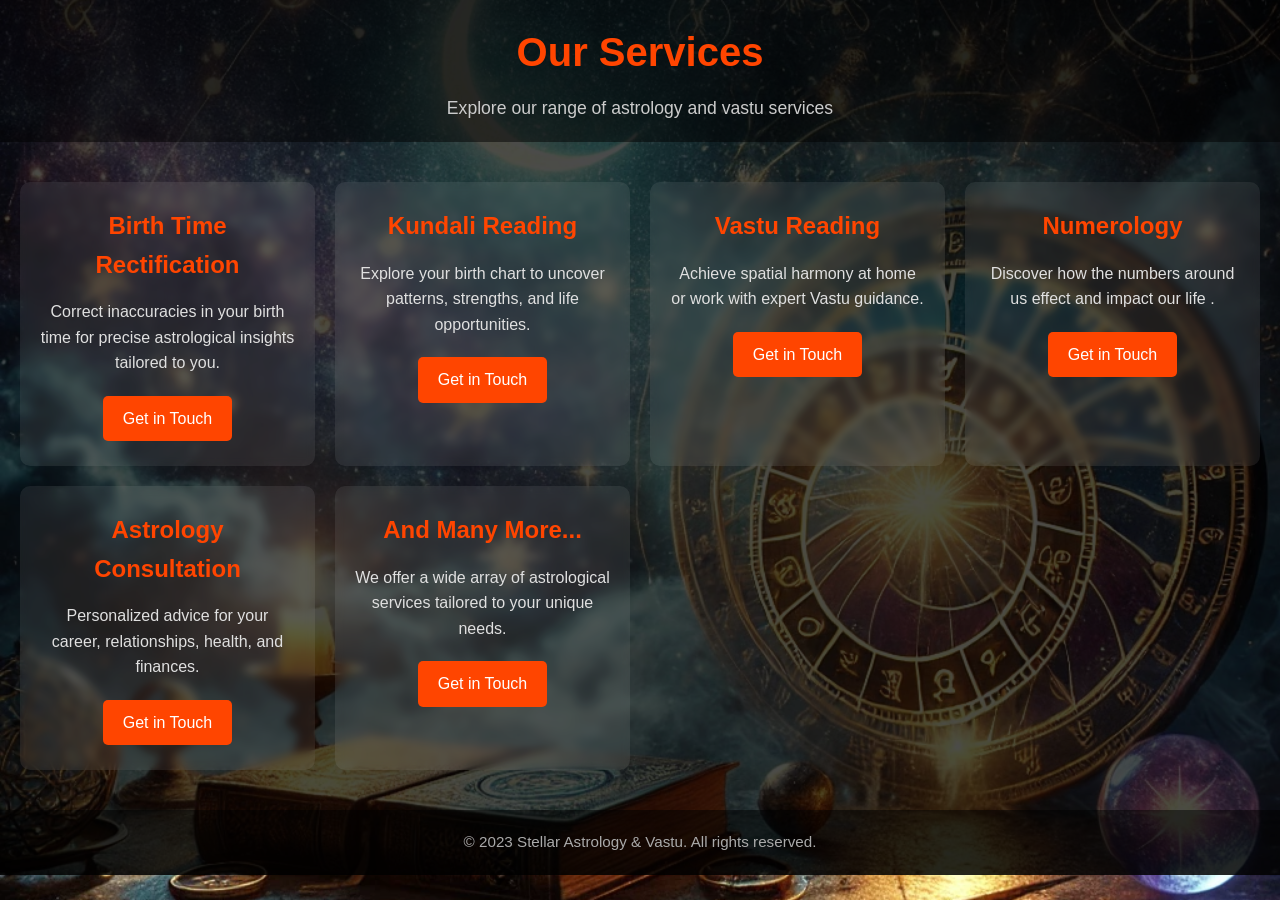
<file: services.html>
<!DOCTYPE html>
<html lang="en">
<head>
  <meta charset="UTF-8">
  <meta name="viewport" content="width=device-width, initial-scale=1.0">
  <title>Our Services - Stellar Astrology & Vastu</title>
  <style>
    /* Reset and Base Styles */
    * {
      box-sizing: border-box;
      margin: 0;
      padding: 0;
    }

    body {
      font-family: 'Segoe UI', Tahoma, Geneva, Verdana, sans-serif;
      background: url('b.webp') no-repeat center center fixed;
      background-size: cover;
      color: #ffffff;
      line-height: 1.6;
    }

    header, footer {
      background-color: rgba(0, 0, 0, 0.85);
      padding: 20px;
      text-align: center;
    }

    header h1 {
      color: #ff4500;
      font-size: 2.5em;
      margin-bottom: 10px;
    }

    header p {
      font-size: 1.1em;
      color: #ccc;
    }

    /* Services Container */
    .services-container {
      display: grid;
      grid-template-columns: repeat(auto-fit, minmax(280px, 1fr));
      gap: 20px;
      padding: 40px 20px;
      background-color: rgba(0, 0, 0, 0.7);
    }

    /* Service Card */
    .service-card {
      background-color: rgba(255, 255, 255, 0.08);
      border-radius: 10px;
      padding: 25px 20px;
      text-align: center;
      backdrop-filter: blur(4px);
      transition: transform 0.3s ease, box-shadow 0.3s ease;
    }

    .service-card:hover {
      transform: translateY(-8px);
      box-shadow: 0 8px 16px rgba(0, 0, 0, 0.5);
    }

    .service-card h3 {
      color: #ff4500;
      margin-bottom: 15px;
      font-size: 1.5em;
    }

    .service-card p {
      font-size: 1em;
      color: #e0e0e0;
      margin-bottom: 20px;
    }

    .btn {
      display: inline-block;
      padding: 10px 20px;
      font-size: 1em;
      border: none;
      background-color: #ff4500;
      color: #fff;
      text-decoration: none;
      border-radius: 5px;
      transition: background-color 0.3s ease;
    }

    .btn:hover {
      background-color: #ff6347;
    }

    footer p {
      color: #aaa;
      font-size: 0.95em;
    }

    /* Media Queries */
    @media (max-width: 480px) {
      header h1 {
        font-size: 2em;
      }

      .service-card {
        padding: 20px 15px;
      }

      .service-card h3 {
        font-size: 1.25em;
      }

      .btn {
        padding: 8px 16px;
        font-size: 0.95em;
      }
    }
  </style>
</head>
<body>
  <header>
    <h1>Our Services</h1>
    <p>Explore our range of astrology and vastu services</p>
  </header>

  <section class="services-container">
    <div class="service-card">
      <h3>Birth Time Rectification</h3>
      <p>Correct inaccuracies in your birth time for precise astrological insights tailored to you.</p>
      <a href="contact.html" class="btn">Get in Touch</a>
    </div>
    <div class="service-card">
      <h3>Kundali Reading</h3>
      <p>Explore your birth chart to uncover patterns, strengths, and life opportunities.</p>
      <a href="contact.html" class="btn">Get in Touch</a>
    </div>
    <div class="service-card">
      <h3>Vastu Reading</h3>
      <p>Achieve spatial harmony at home or work with expert Vastu guidance.</p>
      <a href="contact.html" class="btn">Get in Touch</a>
    </div>
    <div class="service-card">
      <h3>Numerology</h3>
      <p>Discover how the numbers around us effect and impact our life .</p>
      <a href="contact.html" class="btn">Get in Touch</a>
    </div>
    <div class="service-card">
      <h3>Astrology Consultation</h3>
      <p>Personalized advice for your career, relationships, health, and finances.</p>
      <a href="contact.html" class="btn">Get in Touch</a>
    </div>
    <div class="service-card">
      <h3>And Many More...</h3>
      <p>We offer a wide array of astrological services tailored to your unique needs.</p>
      <a href="contact.html" class="btn">Get in Touch</a>
    </div>
  </section>

  <footer>
    <p>&copy; 2023 Stellar Astrology & Vastu. All rights reserved.</p>
  </footer>
</body>
</html>
</file>
